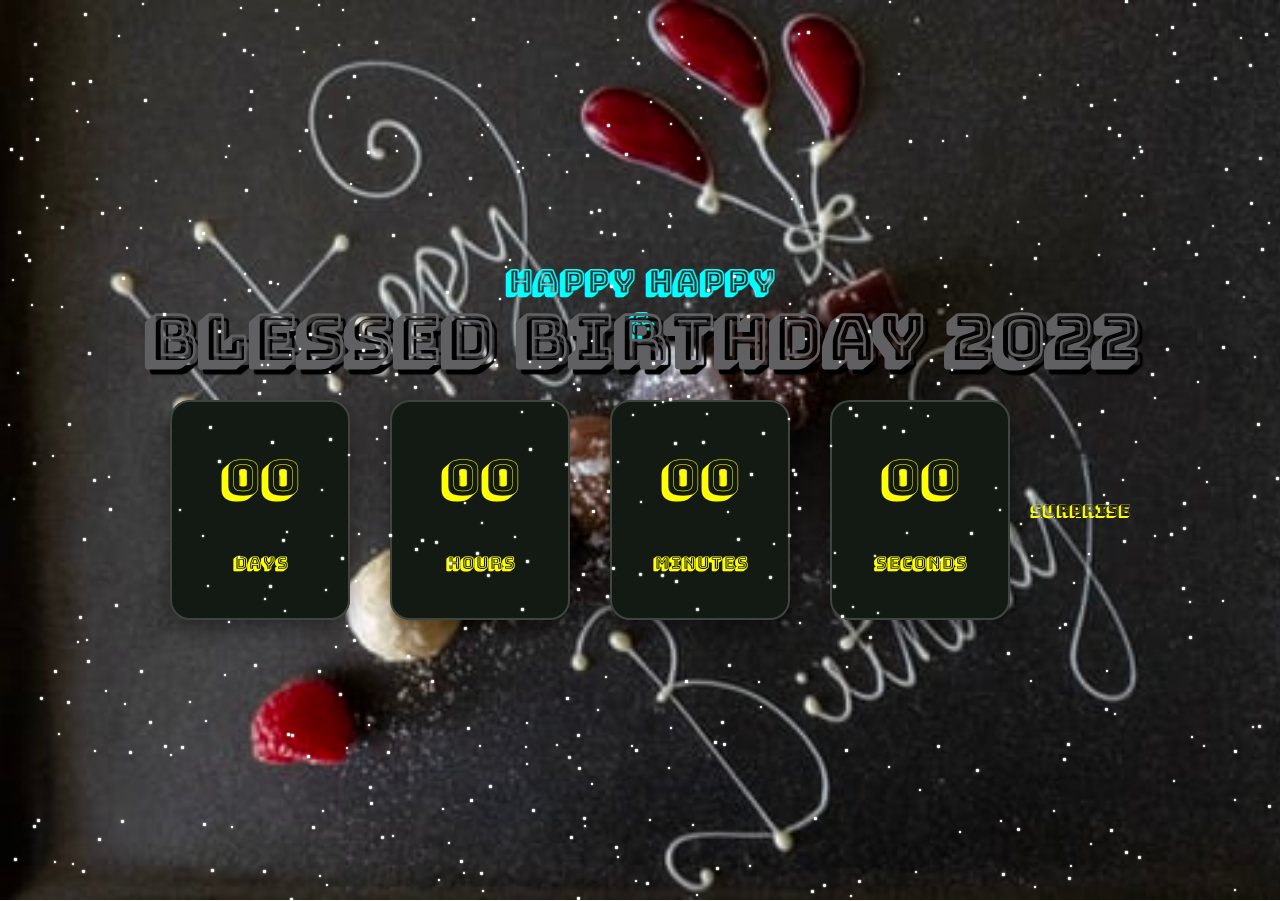
<file: index.html>
<!DOCTYPE html>
<html lang="en">
<head>
    <meta charset="UTF-8">
    <meta http-equiv="X-UA-Compatible" content="IE=edge">
    <meta name="viewport" content="width=device-width, initial-scale=1.0">
    <title>2022 Countdown</title>
    <link rel="stylesheet" href="cr.css"> 
<body>
    <h1 style="color: aqua;">Happy Happy</h1>
    <h1 style="color: aqua;">&</h1>
    <h1 class="year">Blessed Birthday 2022</h1>
    <div class="countdown">
        <div>
            <span id="days">00</span>
            <h1>Days</h1>
        </div>
        <div>
            <span id="hours">00</span>
            <h1>Hours</h1>
        </div>
        <div>
            <span id="minutes">00</span>
            <h1>Minutes</h1>
        </div>
        <div>
            <span id="seconds">00</span>
            <h1>Seconds</h1>
        </div>
        <a href="tik.html" style="color: yellow;" target="blank">Surprise</a>
    </div>
    <script src="rc.js"></script>
</body>
</html>
<!DOCTYPE html>
<html lang="en">
<head>
    <meta charset="UTF-8">
    <meta http-equiv="X-UA-Compatible" content="IE=edge">
    <meta name="viewport" content="width=device-width, initial-scale=1.0">
    <title>Snowfall</title>
    <link rel="stylesheet" href="s.css">
</head>
<body>
    <section></section>
    <script src="s.js"></script>
</body>
</html>
</file>
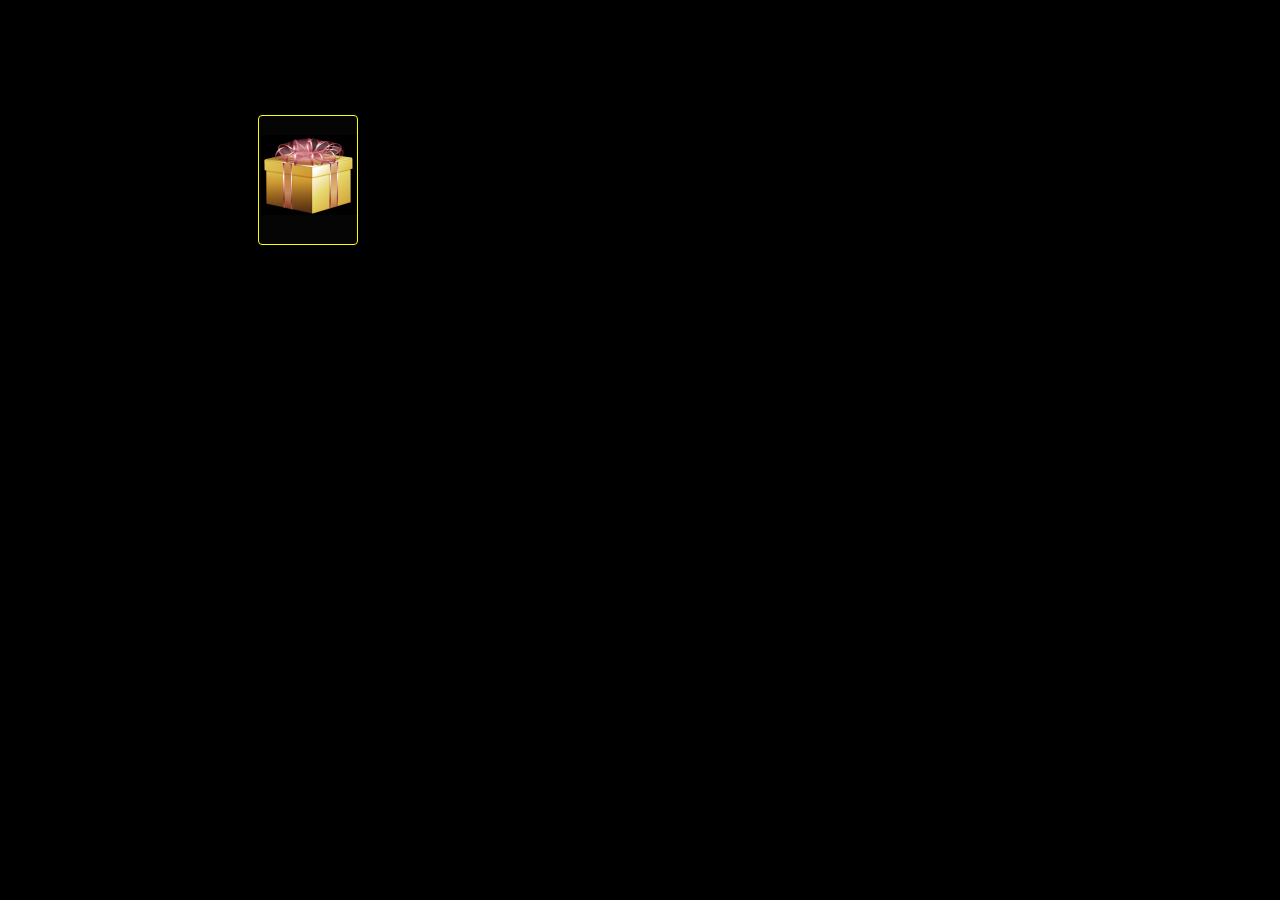
<file: tik.html>
<!DOCTYPE html>
<html lang="en">
<head>
    <meta charset="UTF-8">
    <meta http-equiv="X-UA-Compatible" content="IE=edge">
    <meta name="viewport" content="width=device-width, initial-scale=1.0">
    <title>Disable Enable time</title>
    <link rel="stylesheet" href="ti.css">
    <script>
        function currentDate(){
            var NYDate = new Date('16 January 2022 00:00'); 
            var currentDate = new Date(); 
            // console.log(currentDate);
            // console.log(NYDate);
            console.log(currentDate);
            console.log(NYDate);
            // console.log(currentDate == NYDate);
            document.getElementById("showDate").innerHTML = currentDate;
            if(currentDate >= NYDate){
                document.getElementById("btn").disabled = false;
            }else{
                document.getElementById("btn").disabled = true;
            }
            console.log("disabled = "+document.getElementById("btn").disabled);
        }
        setInterval(currentDate, 1000);
        function fun(){
            alert("Wish you a Happy Birthday Mohammad Belal😍😍😍😍");
        } 
    </script>
</head>
<body>
    <div class="Surprise">
        <button id="btn" type="button" onclick="fun()">Surprise</button>
        <p id="showDate" style="color: transparent;"></p>
        <img src="gift.png" style="width: 96px; height: 80px; position: relative; margin-left: 261.25px; margin-bottom: -70.98px;">
    </div>
    <!-- <img src="Burj-Khalifa.png" style="height: 325px; width: 420px; position: relative; left: 245px; bottom: 110px;">
    <div class="tenor-gif-embed" data-postid="6214675" data-share-method="host" data-aspect-ratio="1.285" data-width="80%" ><a href="https://tenor.com/view/firecracker-diwali-gif-6214675">Firecracker Diwali GIF</a>from <a href="https://tenor.com/search/firecracker-gifs">Firecracker GIFs</a></div>
    <script type="text/javascript" async src="https://tenor.com/embed.js"></script> -->
</body>
</html>
</file>
<file: cr.css>
@import url('https://fonts.googleapis.com/css2?family=Bungee+Shade&display=swap');
*{
    margin: 0;
    padding: 0;
    box-sizing: border-box;
    outline: none;
    border: none;
    font-family: 'Bungee Shade', cursive;
}
body{
    display: flex;
    justify-content: center;
    align-items: center;
    flex-direction: column;
    min-height: 100vh;
    background-image: url(Birthday.jpg);
    background-size: cover;
    background-repeat: no-repeat;
}
.year{
    color: rgb(96, 96, 99);
    font-size: 4em;
    margin-top: -50px;
    text-shadow: 5px 5px 1px #000;
}
@media screen and (max-width: 768px){
    .year{
        font-size: 3.5e;
    }
}
.countdown{
    width: 100%;
    display: flex;
    justify-content: center;
    align-items: center;
    flex-wrap: wrap;
}
.countdown div{
    width: 180px;
    height: 220px;
    display: flex;
    justify-content: space-evenly;
    align-items: center;
    flex-direction: column;
    margin: 20px;
    font-size: 3em;
    color: yellow;
    background-color: rgb(19, 26, 19);
    backdrop-filter: blur(20px);
    border: 2px solid #ffffff30;
    box-shadow: 0 10px 20px hsla(0, 0%, 0%, 0.4);
    border-radius: 20px;
}
.countdown div h1{
    font-size: 0.35em;
}
</file>
<file: s.css>
*{
    margin: 0px;
    padding: 0px;   
}

section i{
    position: absolute;
    background: white;
    border-radius: 50%;
    box-shadow: 0 0 1px whitesmoke,
                0 0 2px whitesmoke;
    animation: animate linear infinite;
    animation-delay: 1s;    
}

section i:nth-child(even){
    border: 1px solid white;
}

@keyframes animate{
    0%{
        transform: translateY(0%);
        opacity: 0;
    }
    5%{
        opacity: 1;
    }
    50%{
        transform: translateY(2000%);
        opacity: 1;
    }
    95%{
        opacity: 1;
    }
    100%{
        transform: translateY(4000%);
        opacity: 0;
    }
}
</file>
<file: ti.css>
*{
    margin: 0;
    padding: 0;
    background-color: black;
}
button{
    box-sizing: border-box;
    background-color: rgb(5, 5, 5);
    box-sizing: border-box;
    border: 1px solid yellow;
    border-radius: 4px;
    height: 130px;
    font-size: 20px;
    width: 100px;
    position: relative;
    top: 115px;
    align-items: center; 
    justify-content: center; 
    left: 258px;
}
button:hover{
    background-color: grey;
    color:red;
    position: relative;
}
</file>
